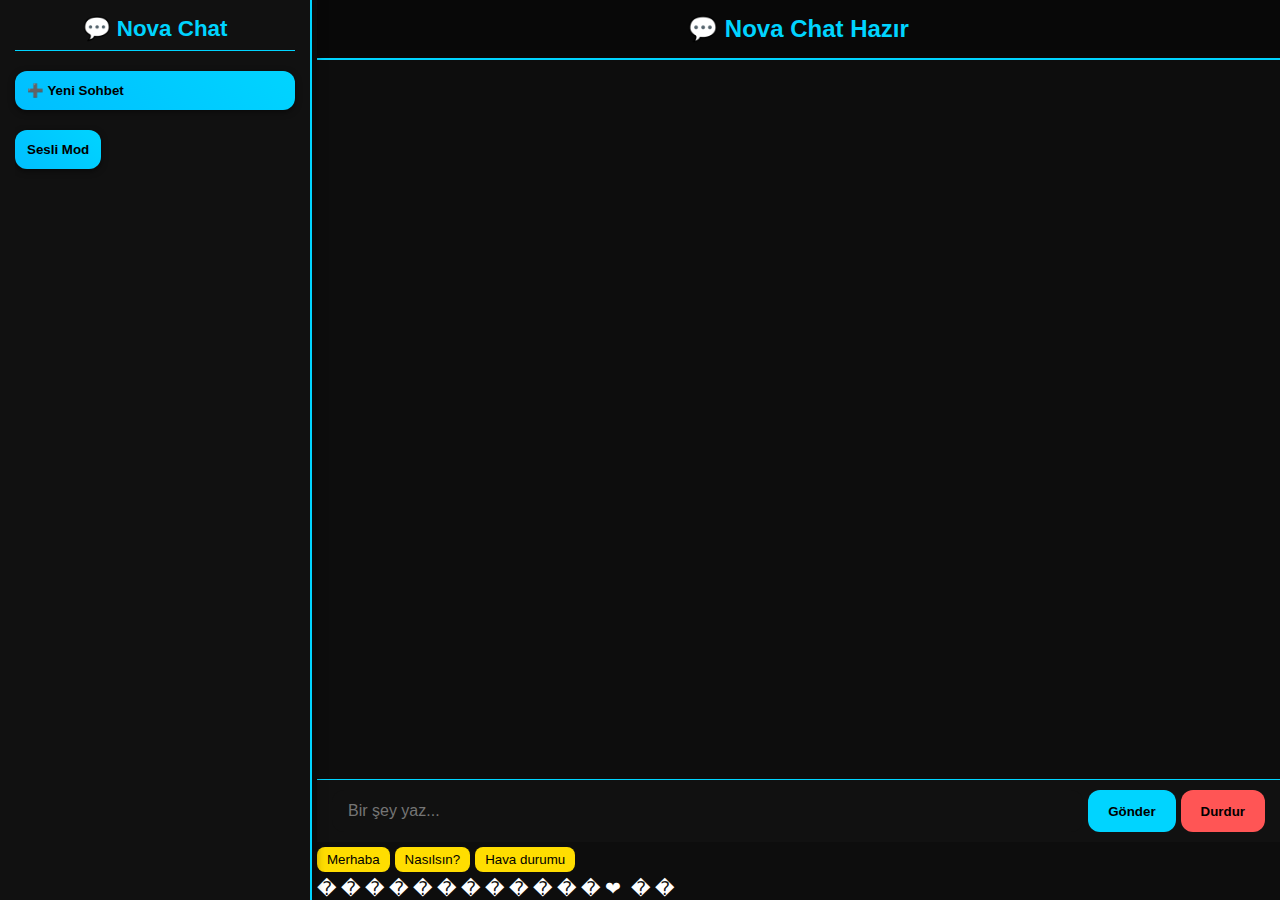
<file: index.html>
<!DOCTYPE html>
<html lang="tr">
<head>
<meta charset="utf-8">
<meta name="viewport" content="width=device-width, initial-scale=1.0">
<title>Nova Chat — Mobil Uyumlu</title>
<style>
body {
  margin:0;
  font-family:"Segoe UI",sans-serif;
  display:flex;
  height:100vh;
  background:#0d0d0d;
  color:white;
  overflow:hidden;
}

/* --- Sol Menü --- */
#sideMenu {
  width:280px;
  min-width:150px;
  max-width:500px;
  background:#111;
  border-right:2px solid #00d4ff;
  display:flex;
  flex-direction:column;
  padding:15px;
  overflow-y:auto;
  box-shadow:2px 0 10px rgba(0,0,0,0.5);
  transition: transform 0.3s ease;
  z-index:1000;
}
#sideMenu h3 {
  margin:0 0 15px 0;
  color:#00d4ff;
  font-size:1.4rem;
  text-align:center;
  border-bottom:1px solid #00d4ff;
  padding-bottom:8px;
}
#sideMenu button, #sideMenu .chatRow button.chatBtn {
  margin:5px 0;
  border:none;
  border-radius:12px;
  padding:12px;
  cursor:pointer;
  font-weight:bold;
  transition:0.3s;
  background:linear-gradient(45deg,#00bfff,#00d4ff);
  color:#000;
  text-align:left;
  display:flex;
  justify-content:space-between;
  align-items:center;
  box-shadow:0 2px 6px rgba(0,0,0,0.5);
}
#sideMenu button:hover, #sideMenu .chatRow button.chatBtn:hover {
  background:linear-gradient(45deg,#00d4ff,#0099cc);
  color:white;
}
#sideMenu .deleteBtn {
  background:#ff5555;
  flex:none;
  margin-left:5px;
  padding:8px 10px;
  border-radius:10px;
  box-shadow:0 2px 6px rgba(0,0,0,0.5);
  transition:0.2s;
}
#sideMenu .deleteBtn:hover { background:#ff2222; }
#menu { flex:1; margin-top:10px; overflow-y:auto; }

/* Drag handle */
#dragHandle {
  width:5px;
  cursor:col-resize;
  background:transparent;
}

/* --- Ana İçerik --- */
#mainContent {
  flex:1;
  display:flex;
  flex-direction:column;
}

header {
  text-align:center;
  padding:15px;
  font-size:1.5rem;
  font-weight:bold;
  color:#00d4ff;
  border-bottom:2px solid #00d4ff;
  background:#080808;
}

#chatsContainer {
  flex:1;
  display:flex;
  flex-direction:column;
  overflow-y:auto;
  position:relative;
  padding:10px;
}

.chatDiv {
  flex:1;
  display:flex;
  flex-direction:column;
  overflow-y:auto;
  padding:20px;
}

/* Mesajlar */
.msg {
  max-width:80%;
  margin:8px 0;
  padding:10px 16px;
  border-radius:16px;
  white-space:pre-wrap;
  word-wrap:break-word;
  font-size:1rem;
  line-height:1.4;
  position:relative;
}
.msg .timestamp {
  font-size:0.7rem;
  color:#999;
  position:absolute;
  bottom:-16px;
  right:10px;
}
.user { background:#b6f0ff; color:#000; align-self:flex-end; margin-left:auto; }
.nova { background:#111; border:1px solid #00d4ff; color:#00d4ff; align-self:flex-start; margin-right:auto; }

/* Input alanı */
#inputArea {
  display:flex;
  padding:10px 15px;
  background:#111;
  border-top:1px solid #00d4ff;
  gap:5px;
  flex-wrap:wrap;
}
#input {
  flex:1;
  padding:12px 16px;
  border-radius:12px;
  border:none;
  outline:none;
  font-size:1rem;
  background:#111;
  color:white;
}
button.sendBtn { padding:12px 20px; border-radius:12px; border:none; background:#00d4ff; font-weight:bold; cursor:pointer; }
button#stopBtn { background:#ff5555; }

/* Quick buttons ve emoji picker */
#quickBtns {
  display:flex;
  gap:5px;
  margin-top:5px;
  flex-wrap:wrap;
}
#quickBtns button {
  padding:5px 10px;
  border-radius:8px;
  border:none;
  background:#ffdd00;
  color:#000;
  cursor:pointer;
}
#emojiPicker {
  display:flex;
  gap:5px;
  flex-wrap:wrap;
  margin-top:5px;
}
#emojiPicker span {
  cursor:pointer;
  font-size:1.2rem;
}

/* Responsive */
@media(max-width:800px){
  body { flex-direction:column; }
  #sideMenu {
    position:fixed;
    height:100%;
    transform:translateX(-100%);
  }
  #sideMenu.active { transform:translateX(0); }
  #dragHandle { display:none; }
  #mainContent { flex:1; }
  #inputArea { flex-direction:column; }
  #input, button.sendBtn, #stopBtn { width:100%; }
  header { font-size:1.3rem; padding:10px; }
}

/* Menü aç/kapa butonu mobil */
#menuToggle {
  display:none;
  position:fixed;
  top:10px;
  left:10px;
  z-index:1100;
  background:#00d4ff;
  color:#000;
  border:none;
  border-radius:8px;
  padding:8px 12px;
  font-weight:bold;
  cursor:pointer;
}
@media(max-width:800px){ #menuToggle { display:block; } }


</style>
</head>
<body>

<button id="menuToggle">☰ Menü</button>

<div id="sideMenu">
  <h3>💬 Nova Chat</h3>
  <button id="newChatBtn">➕ Yeni Sohbet</button>
  <div id="menu"></div>
</div>
<div id="dragHandle"></div>
<div id="mainContent">
  <header>💬 Nova Chat <span id="novaStatus">Hazır</span></header>
  <div id="chatsContainer"></div>
  <div id="inputArea">
    <input id="input" type="text" placeholder="Bir şey yaz..." autocomplete="off">
    <button type="button" class="sendBtn" id="sendBtn">Gönder</button>
    <button type="button" class="sendBtn" id="stopBtn">Durdur</button>
  </div>
  <div id="quickBtns">
    <button>Merhaba</button>
    <button>Nasılsın?</button>
    <button>Hava durumu</button>
  </div>
  <div id="emojiPicker"></div>
</div>

<script>
const sideMenu = document.getElementById("sideMenu");
const menuToggle = document.getElementById("menuToggle");
menuToggle.onclick = ()=>{ sideMenu.classList.toggle("active"); };

const dragHandle = document.getElementById("dragHandle");
let isResizing = false;
dragHandle.addEventListener("mousedown", e=>{ isResizing = true; document.body.style.cursor="col-resize"; });
document.addEventListener("mousemove", e=>{
  if(!isResizing) return;
  let newWidth = e.clientX;
  if(newWidth < 150) newWidth = 150;
  if(newWidth > 500) newWidth = 500;
  sideMenu.style.width = newWidth + "px";
});
document.addEventListener("mouseup", e=>{ if(isResizing){ isResizing=false; document.body.style.cursor="default"; } });

const chatsContainer = document.getElementById("chatsContainer");
const input = document.getElementById("input");
const sendBtn = document.getElementById("sendBtn");
const stopBtn = document.getElementById("stopBtn");
const menu = document.getElementById("menu");
const novaStatus = document.getElementById("novaStatus");
const quickBtns = document.getElementById("quickBtns");
const emojiPicker = document.getElementById("emojiPicker");
const newChatBtn = document.getElementById("newChatBtn");
const BACKEND_URL = 'https://nova-chat-d50f.onrender.com/api';


let userId = localStorage.getItem("nova_user_id");
if(!userId){
  userId="user_"+Date.now()+"_"+Math.floor(Math.random()*10000);
  localStorage.setItem("nova_user_id",userId);
}

let currentChat = localStorage.getItem("nova_last_chat") || "default";
let sending = false;
let userInfo = JSON.parse(localStorage.getItem("nova_user_info_"+userId)||"{}");

function renderMenu(){
  menu.innerHTML="";
  const voiceBtn = document.createElement("button");
  voiceBtn.textContent = "Sesli Mod";
  voiceBtn.onclick = () => { window.location.href = "sesli.html"; };
  menu.appendChild(voiceBtn);

  fetch(`${BACKEND_URL}/history?userId=${userId}`)
    .then(r => r.json())
    .then(data => {
      Object.keys(data).forEach(cid => {
        const msgs = data[cid] || [];
        const lastMsg = msgs.length > 0 ? msgs[msgs.length-1].text : "Yeni Sohbet";
        addChatToMenu(cid, lastMsg, true);
      });
    });
}

function addChatToMenu(chatId, lastMessage="Yeni Sohbet", skipSave=false){
  if([...menu.querySelectorAll(".chatBtn")].some(b=>b.dataset.id===chatId)) return;
  const row = document.createElement("div");
  row.className="chatRow";
  const chatBtn = document.createElement("button");
  chatBtn.className="chatBtn";
  chatBtn.dataset.id = chatId;
  chatBtn.onclick = ()=>{ loadChat(chatId); };
  const deleteBtn = document.createElement("button");
  deleteBtn.className="deleteBtn";
  deleteBtn.textContent = "❌";
  deleteBtn.onclick = async ()=>{
    if(confirm("Bu sohbeti silmek istediğine emin misin?")){
      try{
        const res = await fetch(`${BACKEND_URL}/delete_chat`,{
          method:"POST",
          headers:{"Content-Type":"application/json"},
          body:JSON.stringify({userId, chatId})
        });
        const data = await res.json();
        if(data.success){
          row.remove();
          const div = document.getElementById(chatId);
          if(div) div.remove();
          if(currentChat===chatId) startNewChat();
        } else { alert("Silme başarısız: " + (data.error||"")); }
      }catch(err){ console.error(err); alert("Silme sırasında hata!"); }
    }
  };
  row.appendChild(chatBtn);
  row.appendChild(deleteBtn);
  menu.appendChild(row);
  updateChatBtnLabel(chatBtn, lastMessage);
}

function updateChatBtnLabel(button, lastMessage){
  if(lastMessage.length>20) lastMessage = lastMessage.slice(0,20) + "...";
  button.textContent = lastMessage;
}

function loadChat(cid){
  currentChat = cid;
  Array.from(chatsContainer.children).forEach(c=>c.style.display="none");
  let div = document.getElementById(cid);
  if(!div){
    div = document.createElement("div");
    div.className="chatDiv";
    div.id=cid;
    chatsContainer.appendChild(div);
  }
  div.style.display="flex";
  fetch(`${BACKEND_URL}/history?userId=${userId}`)
    .then(r=>r.json())
    .then(data=>{
      const msgs = data[cid]||[];
      div.innerHTML="";
      msgs.forEach(m=> addMessage(m.text,m.sender,div));
    });
  localStorage.setItem("nova_last_chat",cid);
}

function startNewChat(){
  const newId = "chat_"+Date.now()+"_"+Math.floor(Math.random()*10000);
  addChatToMenu(newId, "Yeni Sohbet");
  loadChat(newId);
}

newChatBtn.addEventListener("click", e=>{
  e.preventDefault();
  startNewChat();
});

function addMessage(text, sender, container=null){
  const parent = container || document.getElementById(currentChat);
  const div=document.createElement("div");
  div.className="msg "+sender;
  div.innerHTML = text;

  const timestamp=document.createElement("div");
  timestamp.className="timestamp";

  const now = new Date();
  // Türkiye saati (UTC+3)
  const trTime = new Date(now.getTime() + 3*60*60*1000); 
  timestamp.textContent = trTime.getFullYear() + "-" +
                           String(trTime.getMonth()+1).padStart(2,'0') + "-" +
                           String(trTime.getDate()).padStart(2,'0') + " " +
                           String(trTime.getHours()).padStart(2,'0') + ":" +
                           String(trTime.getMinutes()).padStart(2,'0');

  div.appendChild(timestamp);
  parent.appendChild(div);
  parent.scroll({top: parent.scrollHeight,behavior:"smooth"});
  return div;


  div.appendChild(timestamp);
  parent.appendChild(div);
  parent.scroll({top: parent.scrollHeight,behavior:"smooth"});
  return div;
}

async function sendMessage(msg=null){
  if(sending) return;
  sending=true;
  const text=msg||input.value.trim();
  if(!text){sending=false;return;}
  input.value="";
  const chatDiv = document.getElementById(currentChat);
  addMessage(text,"user",chatDiv);
  const typingDiv=addMessage("Nova yazıyor...","nova",chatDiv);
  novaStatus.textContent="Nova yazıyor...";

  try{
    const resHist = await fetch(`${BACKEND_URL}/history?userId=${userId}`);
    const historyData = await resHist.json();
    const chatHistory = historyData[currentChat] || [];
    const res=await fetch(BACKEND_URL+"/chat",{
      method:"POST",
      headers:{"Content-Type":"application/json"},
      body:JSON.stringify({userId,currentChat,message:text,userInfo,history:chatHistory})
    });
    const data=await res.json();
    typingDiv.textContent="";
    addMessage(data.response||"⚠️ Hata", "nova", chatDiv);
    if(data.updatedUserInfo){
      userInfo=data.updatedUserInfo;
      localStorage.setItem("nova_user_info_"+userId,JSON.stringify(userInfo));
    }
  }catch(err){
    typingDiv.textContent="Bağlantı hatası 🚫";
    console.error(err);
  }
  novaStatus.textContent="Hazır";
  sending=false;
}

input.addEventListener("keydown", e=>{
  if(e.key==="Enter" && !e.shiftKey){
    e.preventDefault();
    sendMessage();
  }
});

sendBtn.addEventListener("click", e=>{
  e.preventDefault();
  sendMessage();
});

stopBtn.addEventListener("click", e=>{
  e.preventDefault();
});

emojiPicker.innerHTML = "";
"😀😂😍😎🤔😢❤️🤖".split("").forEach(e=>{
  const span=document.createElement("span");
  span.textContent=e;
  span.onclick=()=>{ input.value+=e; input.focus(); };
  emojiPicker.appendChild(span);
});

quickBtns.querySelectorAll("button").forEach(b=>{
  b.addEventListener("click", e=>{
    e.preventDefault();
    sendMessage(b.textContent);
  });
});

window.addEventListener("DOMContentLoaded", ()=>{
  loadChat(currentChat);
  renderMenu();
});
</script>

</body>
</html>
</file>
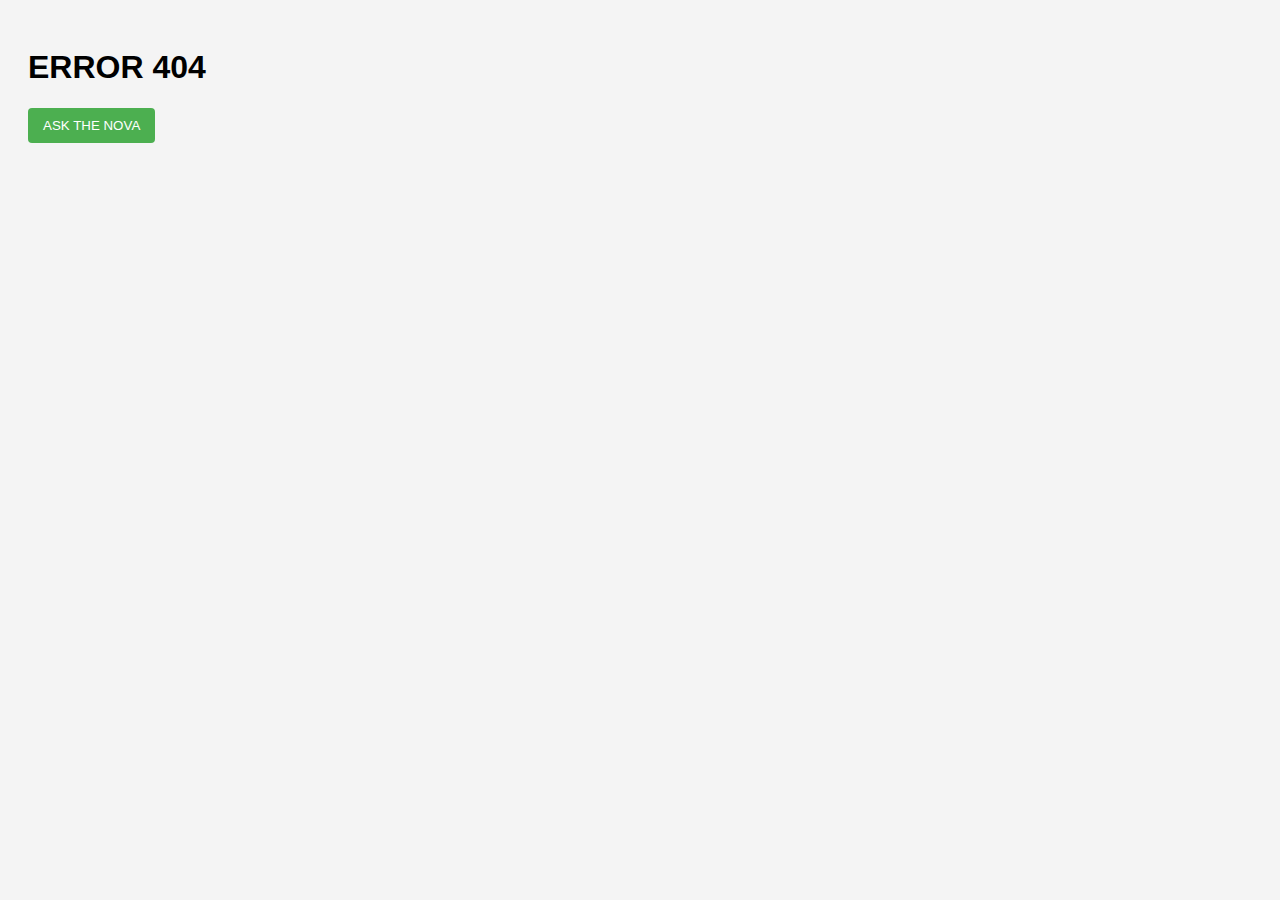
<file: admin.html>
<!DOCTYPE html>
<html lang="tr">
<head>
<meta charset="UTF-8">
<meta name="viewport" content="width=device-width, initial-scale=1.0">
<title>Nova Yönetici Yayın Paneli</title>
<style>
body { flex: auto; font-family: Arial, sans-serif; background-color: #f4f4f4; padding: 20px; }
.container { max-width: 600px; margin: 0 auto; background: white; padding: 20px; border-radius: 8px; box-shadow: 0 4px 6px rgba(0,0,0,0.1); }
input[type="password"], textarea { width: 100%; padding: 10px; margin-bottom: 10px; border: 1px solid #ccc; border-radius: 4px; box-sizing: border-box; }
textarea { resize: vertical; min-height: 100px; }
button { background-color: #4CAF50; color: white; padding: 10px 15px; border: none; border-radius: 4px; cursor: pointer; }
button:disabled { background-color: #aaa; }
#status { margin-top: 15px; font-weight: bold; }
</style>
</head>
<body>
    <h1>
        ERROR 404
    </h1>

    <button onclick="window.location.href=('index.html')">
        ASK THE NOVA
    </button>

</body>
</html>
</file>
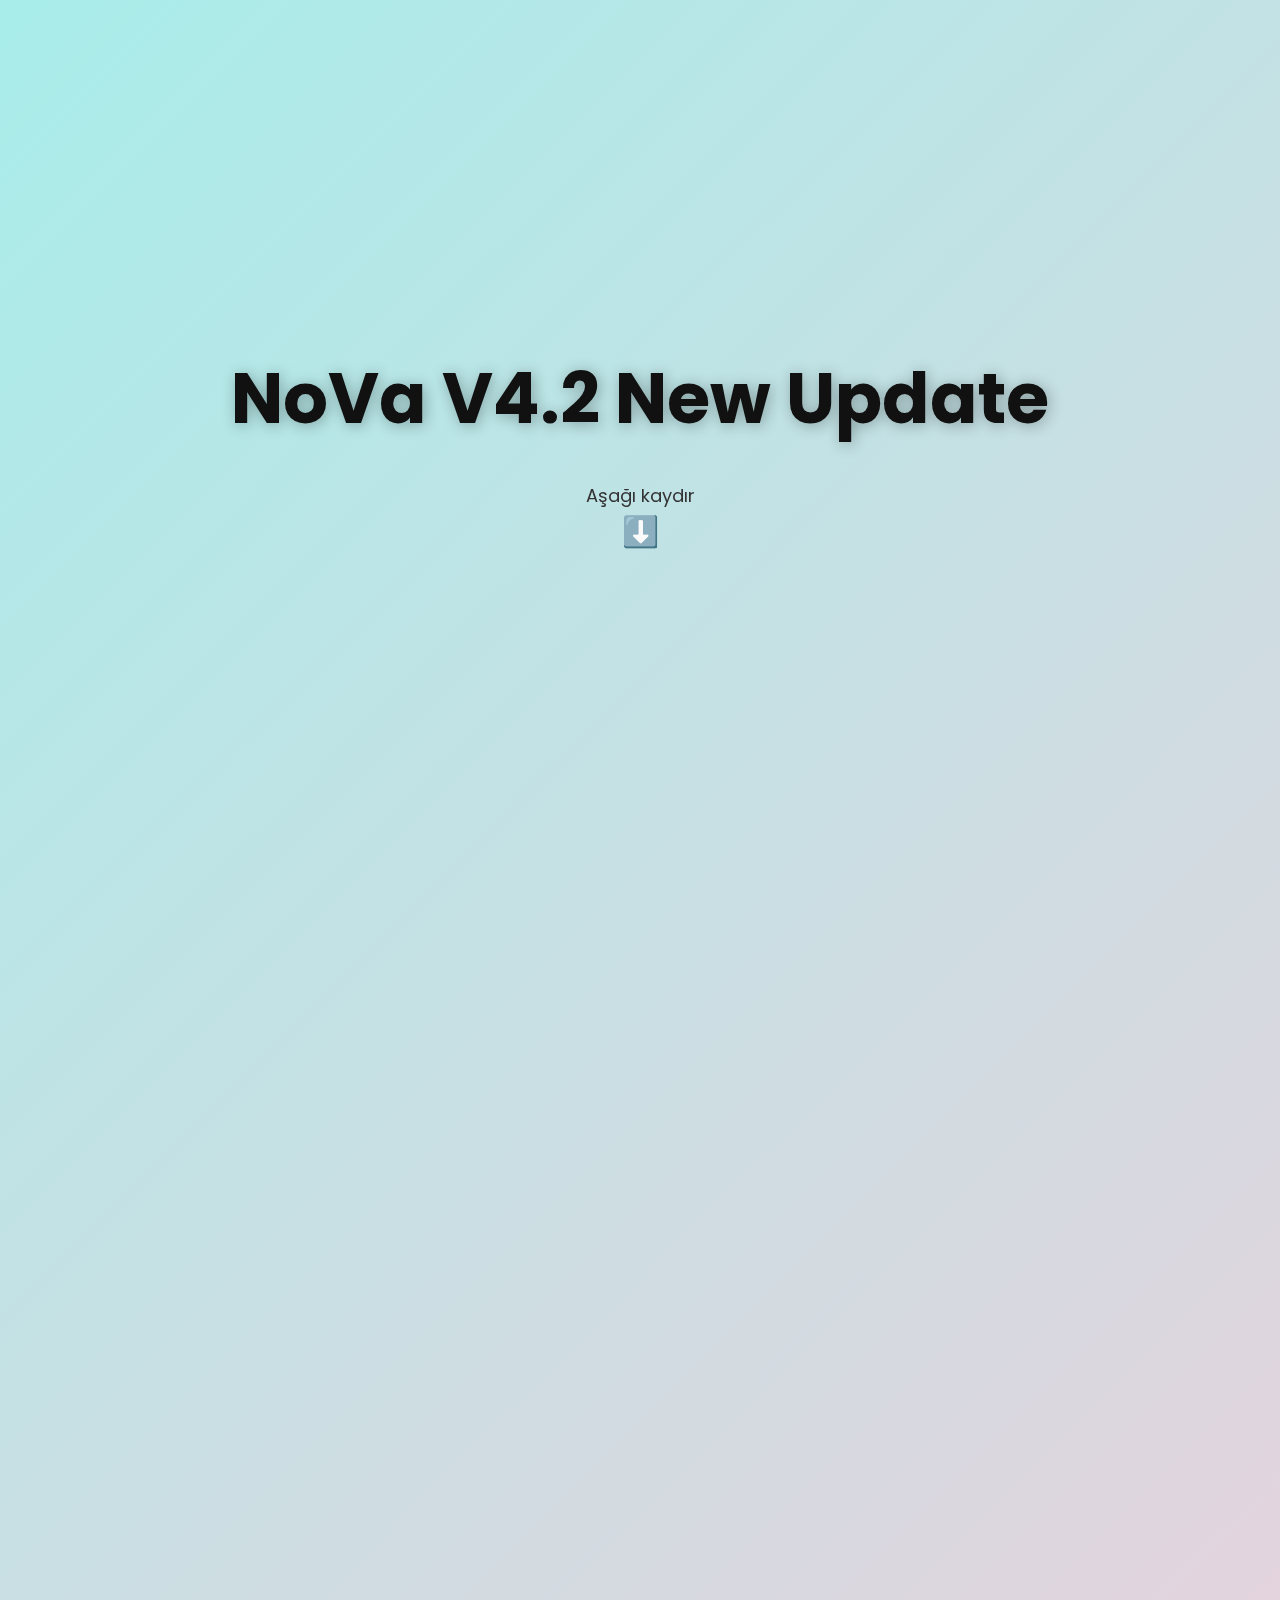
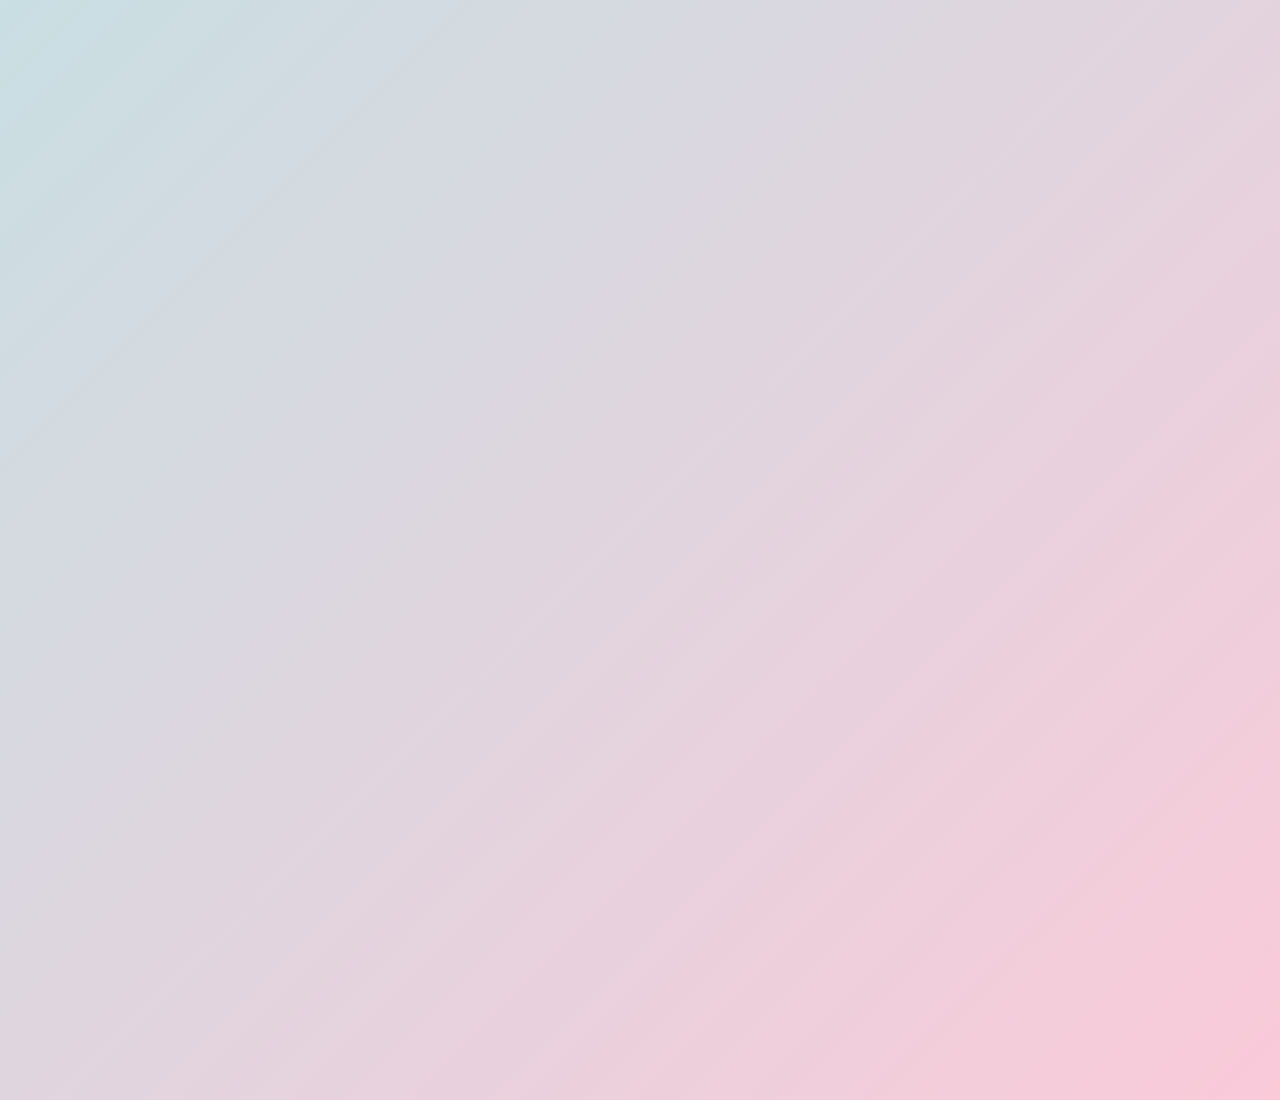
<file: güncelleme.html>
<!DOCTYPE html>
<html lang="tr">
<head>
<meta charset="UTF-8">
<meta name="viewport" content="width=device-width, initial-scale=1.0">
<title>NoVa V4 Yeni Güncelleme</title>

<style>
@import url('https://fonts.googleapis.com/css2?family=Poppins:wght@600&display=swap');

body {
  margin: 0;
  height: 300vh; /* 3 sahne için yeterli */
  background: linear-gradient(135deg, #a8edea, #facad9);
  font-family: 'Poppins', sans-serif;
  overflow-x: hidden;
}

/* === 1. SAHNE === */
.hero {
  position: fixed;
  width: 100%;
  height: 100vh;
  top: 0;
  left: 0;
  display: flex;
  justify-content: center;
  align-items: center;
  flex-direction: column;
  transition: transform 1.2s ease, opacity 1s ease, filter 1s ease;
  z-index: 3;
}

.hero h1 {
  font-size: 70px;
  color: #111;
  text-shadow: 2px 2px 15px rgba(0,0,0,0.3);
  margin: 0;
}

.scroll-down {
  margin-top: 30px;
  font-size: 18px;
  color: #333;
  animation: bounce 1.5s infinite;
  display: flex;
  flex-direction: column;
  align-items: center;
}

.scroll-down span {
  font-size: 30px;
  color: #333;
}

@keyframes bounce {
  0%, 100% { transform: translateY(0); }
  50% { transform: translateY(10px); }
}

/* === 2. SAHNE === */
.update-info {
  position: relative;
  top: 100vh;
  width: 100%;
  height: 100vh;
  background: linear-gradient(135deg, #facad9, #a8edea);
  display: flex;
  flex-direction: column;
  justify-content: center;
  align-items: center;
  opacity: 0;
  transform: translateY(-50px);
  transition: opacity 1s ease, transform 1s ease;
}

.update-info h2 {
  font-size: 45px;
  color: #ff0044;
  text-shadow: 0 0 15px rgba(255,0,68,0.4);
}

.update-info ul {
  list-style: none;
  font-size: 22px;
  color: #222;
  padding: 0;
  margin-top: 20px;
}

.update-info li {
  margin: 10px 0;
}

/* Metehan Akkaya yazısı */
.update-info .author {
  margin-top: 20px;       /* biraz boşluk bırak */
  text-align: right;       /* sağa yasla */
  font-weight: 600;
  font-size: 18px;
  color: #222;
  width: 90%;              /* sağ kenara yaslanması için */
}

/* Scroll efektleri */
body.stage1 .hero {
  transform: scale(0.8) translateY(150px); /* geri gitme hissi */
  opacity: 0;
  filter: blur(5px);
}

body.stage1 .update-info {
  opacity: 1;
  transform: translateY(0);
}

/* === 3. SAHNE GEÇİŞİ === */
body.end .update-info {
  opacity: 0;
  transform: translateY(-100px);
  transition: all 0.3s ease;
}
</style>
</head>

<body>
  <!-- 1. SAHNE -->
  <div class="hero">
    <h1>NoVa V4.2 New Update</h1>
    <div class="scroll-down">
      <div>Aşağı kaydır</div>
      <span>⬇️</span>
    </div>
  </div>

  <!-- 2. SAHNE -->
  <div class="update-info">
    <h2>🚀 NoVa V4.2 Güncelleme Notları</h2>
    <ul>
      <li>✨ Nova Çökme Hatası Düzeltildi.</li>
      <li>⛔ Hatalar Çözüldü. <br></li>
      <li>🧑‍🏫Nova Daha Çok eğitildi.</li>
      <li>🧑‍💻Kod ekranı geldi.</li>
      <li>🎙️Sesli mod geldi.</li>
      <li>🚩 Hata bildir Sayfası düzeltildi.</li>
      <p>
      lütfen hata görürseniz: <a href="nova.ai.v4.2@gmail.com"> nova.ai.v4.2@gmail.com</a> adresine yazın
      </p>
      
    </ul>
    <div class="author"> BY: <br> Metehan Akkaya</div>
  </div>

<script>
window.addEventListener('scroll', () => {
  const y = window.scrollY;
  const height = window.innerHeight;

  // 1 → 2 geçiş
  if (y > 100 && y < height * 1.5) {
    document.body.classList.add('stage1');
  } else {
    document.body.classList.remove('stage1');
  }

  // 2 → 3 geçiş ve otomatik yönlendirme
  if (y > height * 2 - 50) {
    document.body.classList.add('end');
    setTimeout(() => {
      window.location.href = "index.html"; 
    }, 400);
  } else {
    document.body.classList.remove('end');
  }
});
</script>
</body>
</html>
</file>
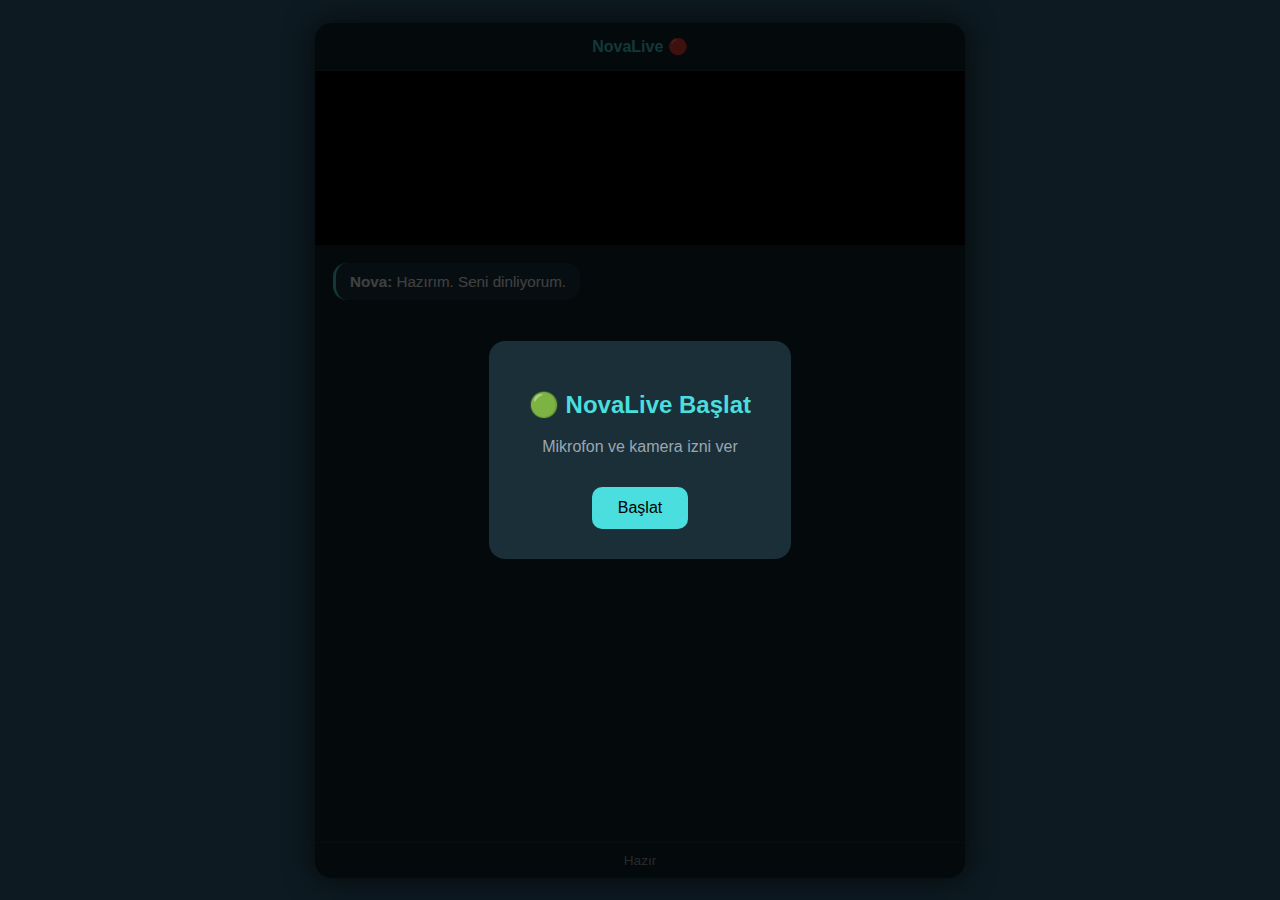
<file: live.html>
<!DOCTYPE html>
<html lang="tr">
<head>
<meta charset="UTF-8">
<meta name="viewport" content="width=device-width, initial-scale=1.0">
<title>NovaLive FULL FIX</title>

<style>
:root{
 --bg:#0d1a21;
 --panel:#13242d;
 --cyan:#4adede;
 --gray:#9aa7b1;
 --red:#ff5c5c;
}
body{
 margin:0;
 background:var(--bg);
 font-family:Segoe UI,sans-serif;
 display:flex;
 justify-content:center;
 align-items:center;
 height:100vh;
 color:white;
}
.chat{
 width:100%;
 max-width:650px;
 height:95vh;
 background:var(--panel);
 border-radius:16px;
 display:flex;
 flex-direction:column;
 box-shadow:0 0 30px rgba(0,0,0,.7);
 overflow:hidden;
 position:relative;
}
.header{
 padding:14px;
 text-align:center;
 font-weight:bold;
 color:var(--cyan);
 border-bottom:1px solid #1e3a44;
}
.camera{background:black;padding:10px}
video{
 width:100%;
 max-height:240px;
 object-fit:cover;
 border-radius:10px;
}
.messages{
 flex:1;
 padding:18px;
 overflow-y:auto;
 display:flex;
 flex-direction:column;
 gap:12px;
}
.msg{
 max-width:80%;
 padding:10px 14px;
 border-radius:14px;
 font-size:.95em;
}
.user{align-self:flex-end;background:#284451}
.nova{align-self:flex-start;background:#1f3944;border-left:3px solid var(--cyan)}
.status{
 padding:10px;
 text-align:center;
 font-size:.85em;
 color:var(--gray);
 border-top:1px solid #1e3a44;
}
.overlay{
 position:absolute;
 inset:0;
 background:rgba(0,0,0,.75);
 display:flex;
 justify-content:center;
 align-items:center;
 z-index:20;
}
.box{
 background:#1b2f38;
 padding:30px 40px;
 border-radius:16px;
 text-align:center;
}
.box h2{color:var(--cyan)}
.box p{color:var(--gray)}
button{
 margin-top:15px;
 padding:12px 26px;
 font-size:16px;
 border:none;
 border-radius:10px;
 background:var(--cyan);
 cursor:pointer;
}
.block{border:2px solid var(--red)}
</style>
</head>

<body>

<div class="chat">

<div id="startOverlay" class="overlay">
 <div class="box">
  <h2>🟢 NovaLive Başlat</h2>
  <p>Mikrofon ve kamera izni ver</p>
  <button onclick="startNova()">Başlat</button>
 </div>
</div>

<div id="blockOverlay" class="overlay" style="display:none">
 <div class="box block">
  <h2>🔴 Nova konuşuyor</h2>
  <p>Nova konuşurken konuşamazsın</p>
 </div>
</div>

<div class="header">NovaLive 🔴</div>

<div class="camera">
 <video id="video" autoplay playsinline></video>
 <canvas id="canvas" style="display:none"></canvas>
</div>

<div id="messages" class="messages">
 <div class="msg nova"><b>Nova:</b> Hazırım. Seni dinliyorum.</div>
</div>

<div id="status" class="status">Hazır</div>
</div>

<script>
/* ========= DOM ========= */
const video = document.getElementById("video");
const canvas = document.getElementById("canvas");
const messages = document.getElementById("messages");
const statusText = document.getElementById("status");
const startOverlay = document.getElementById("startOverlay");
const blockOverlay = document.getElementById("blockOverlay");

/* ========= STATE ========= */
let imgBase64 = null;
let isNovaSpeaking = false;
let ws = null;

/* ========= WS ========= */
const WS_URL = "wss://nova-chat-d50f.onrender.com/ws/chat";

function connectWS(){
 ws = new WebSocket(WS_URL);
 ws.onopen = () => statusText.innerText = "🟢 Bağlandı";
 ws.onmessage = e => {
  addMsg("nova","<b>Nova:</b> "+e.data);
  speak(e.data);
 };
}

/* ========= CAMERA ========= */
async function startCamera(){
 const stream = await navigator.mediaDevices.getUserMedia({video:true});
 video.srcObject = stream;

 const ctx = canvas.getContext("2d");
 setInterval(()=>{
  if(video.videoWidth===0) return;
  canvas.width = video.videoWidth;
  canvas.height = video.videoHeight;
  ctx.drawImage(video,0,0);
  imgBase64 = canvas.toDataURL("image/jpeg",0.5).split(",")[1];
 },800);
}

/* ========= SPEECH INPUT ========= */
const SR = window.SpeechRecognition || window.webkitSpeechRecognition;
const recog = new SR();
recog.lang = "tr-TR";
recog.continuous = true;

recog.onresult = e => {
 if(isNovaSpeaking || ws?.readyState !== 1) return;
 const text = e.results[e.results.length-1][0].transcript.trim();
 if(!text) return;

 addMsg("user","<b>Sen:</b> "+text);
 statusText.innerText = "🧠 Nova düşünüyor...";
 blockOverlay.style.display = "flex";

 ws.send(JSON.stringify({message:text,image_data:imgBase64}));
};

recog.onend = ()=>{ if(!isNovaSpeaking) recog.start(); };

/* ========= TTS (FIXED) ========= */
function speak(text){
 isNovaSpeaking = true;
 recog.stop();
 blockOverlay.style.display = "flex";
 statusText.innerText = "🔊 Nova konuşuyor";

 speechSynthesis.cancel(); // 🔴 SADECE BURADA

 const voices = speechSynthesis.getVoices();
 const tr = voices.find(v=>v.lang==="tr-TR") || voices[0];

 const u = new SpeechSynthesisUtterance(text);
 u.voice = tr;
 u.lang = "tr-TR";
 u.rate = 1.05;

 u.onend = ()=>{
  isNovaSpeaking = false;
  blockOverlay.style.display = "none";
  statusText.innerText = "🎧 Dinleniyor...";
  recog.start();
 };

 speechSynthesis.speak(u);
}

/* ========= UI ========= */
function addMsg(type,html){
 const d = document.createElement("div");
 d.className = "msg "+type;
 d.innerHTML = html;
 messages.appendChild(d);
 messages.scrollTop = messages.scrollHeight;
}

/* ========= START ========= */
async function startNova(){
 await navigator.mediaDevices.getUserMedia({audio:true});
 await startCamera();
 connectWS();
 startOverlay.style.display = "none";
 statusText.innerText = "🎧 Dinleniyor...";
 recog.start();
}
</script>

</body>
</html>
</file>
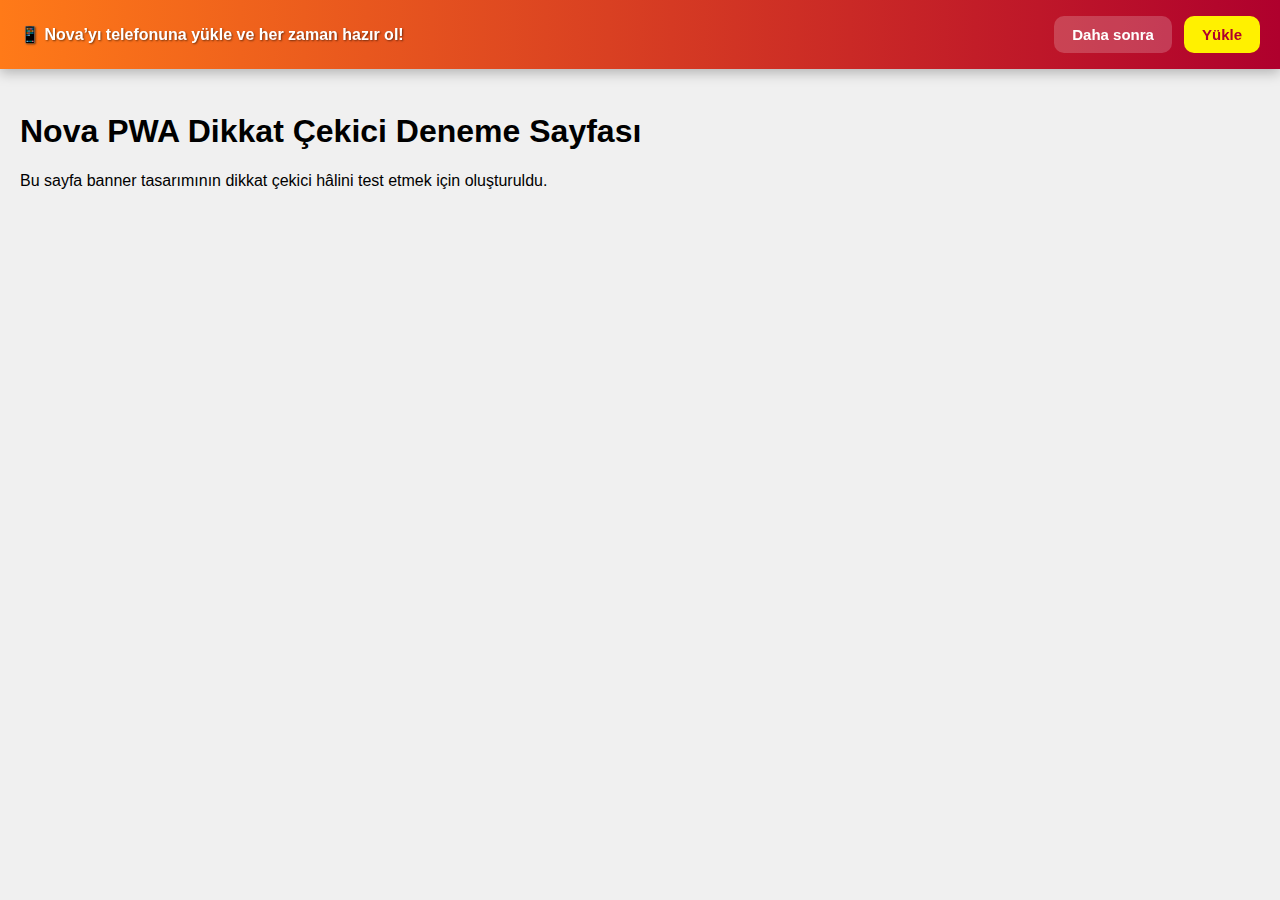
<file: novatest.html>
<!DOCTYPE html>
<html lang="tr">
<head>
<meta charset="UTF-8">
<meta name="viewport" content="width=device-width, initial-scale=1.0">
<title>Nova PWA Dikkat Çekici Deneme</title>
<style>
  /* Banner stili */
  #nova-pwa-banner {
    position: fixed;
    top: 0;
    left: 0;
    right: 0;
    z-index: 99999;
    display: flex;
    align-items: center;
    justify-content: space-between;
    padding: 16px 20px;
    box-shadow: 0 4px 12px rgba(0,0,0,0.25);
    background: linear-gradient(90deg, #ff7a18, #af002d);
    color: white;
    font-family: -apple-system,BlinkMacSystemFont,"Segoe UI",Roboto,"Helvetica Neue",Arial;
    animation: slideDown 0.6s ease-out;
  }

  /* Slide in animasyonu */
  @keyframes slideDown {
    0% { transform: translateY(-100%); }
    100% { transform: translateY(0); }
  }

  #nova-pwa-banner .message {
    font-weight: 700;
    font-size: 16px;
    text-shadow: 1px 1px 2px rgba(0,0,0,0.5);
  }

  #nova-pwa-banner .actions {
    display: flex;
    gap: 12px;
    align-items: center;
  }

  button.nova-pwa-btn {
    border: none;
    padding: 10px 18px;
    border-radius: 10px;
    font-weight: 700;
    cursor: pointer;
    font-size: 15px;
    transition: transform 0.2s, box-shadow 0.2s;
  }

  button#nova-defer {
    background: rgba(255,255,255,0.2);
    color: white;
  }
  button#nova-defer:hover {
    transform: scale(1.05);
    box-shadow: 0 4px 8px rgba(255,255,255,0.4);
  }

  button#nova-install {
    background: #fff100;
    color: #af002d;
    font-weight: 800;
  }
  button#nova-install:hover {
    transform: scale(1.1);
    box-shadow: 0 6px 12px rgba(255,241,0,0.6);
  }

  body {
    margin: 0;
    padding-top: 72px; /* banner yüksekliği + boşluk */
    background: #f0f0f0;
    font-family: Arial, sans-serif;
  }

  /* Mobil uyum */
  @media (max-width: 520px) {
    #nova-pwa-banner { padding: 12px 16px; flex-direction: column; gap: 10px; text-align: center; }
    .message { font-size: 15px; }
    .actions { justify-content: center; gap: 8px; }
    button.nova-pwa-btn { padding: 8px 14px; font-size: 14px; }
    body { padding-top: 88px; }
  }
</style>
</head>
<body>

<div id="nova-pwa-banner" role="dialog" aria-live="polite">
  <div class="message">📱 Nova’yı telefonuna yükle ve her zaman hazır ol!</div>
  <div class="actions">
    <button id="nova-defer" class="nova-pwa-btn">Daha sonra</button>
    <button id="nova-install" class="nova-pwa-btn">Yükle</button>
  </div>
</div>

<div style="padding:20px;">
  <h1>Nova PWA Dikkat Çekici Deneme Sayfası</h1>
  <p>Bu sayfa banner tasarımının dikkat çekici hâlini test etmek için oluşturuldu.</p>
</div>

</body>
</html>
</file>
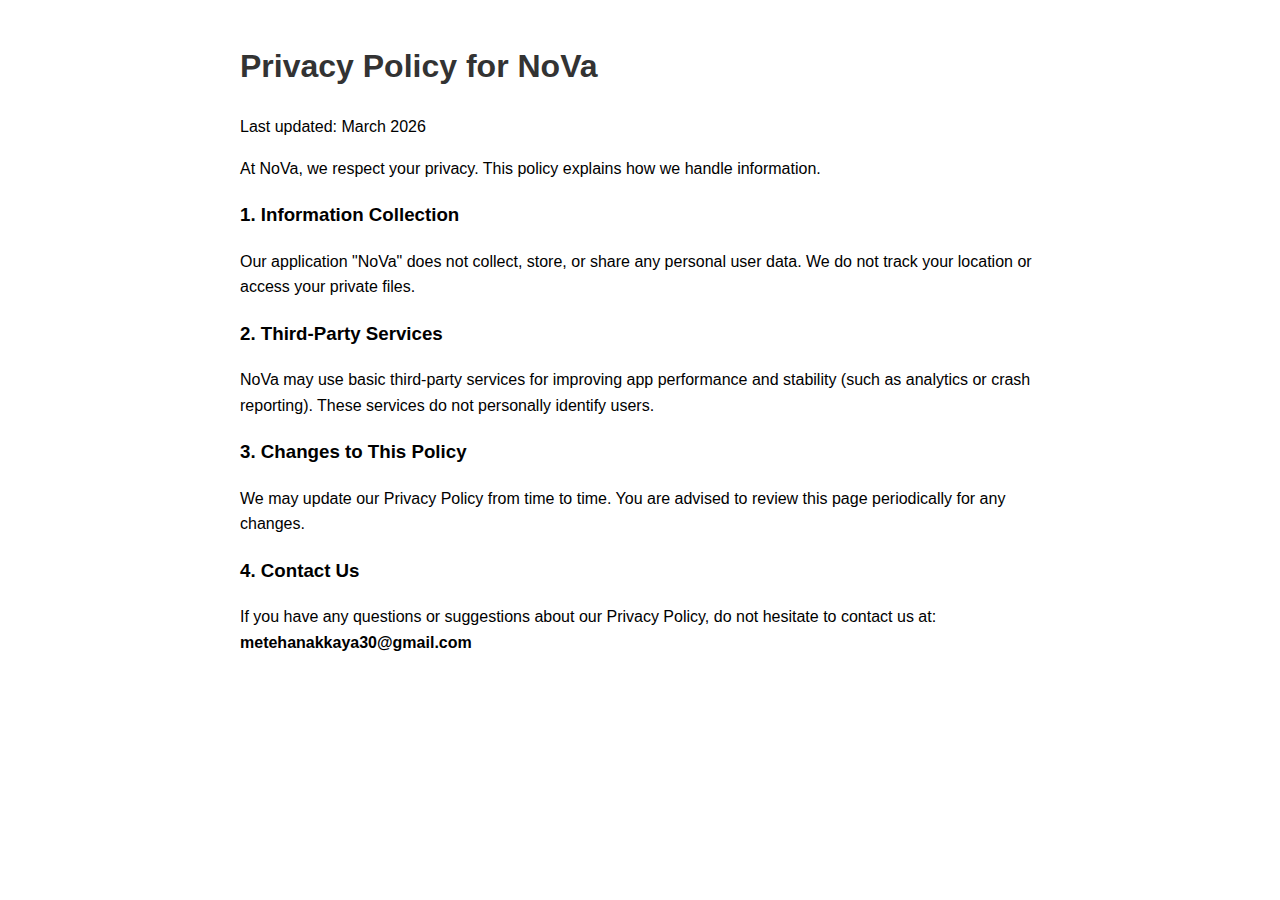
<file: privacy.html>
<!DOCTYPE html>
<html lang="en">
<head>
    <meta charset="UTF-8">
    <meta name="viewport" content="width=device-width, initial-scale=1.0">
    <title>Privacy Policy - NoVa</title>
    <style>
        body { font-family: sans-serif; line-height: 1.6; padding: 20px; max-width: 800px; margin: auto; }
        h1 { color: #333; }
    </style>
</head>
<body>
    <h1>Privacy Policy for NoVa</h1>
    <p>Last updated: March 2026</p>
    
    <p>At NoVa, we respect your privacy. This policy explains how we handle information.</p>
    
    <h3>1. Information Collection</h3>
    <p>Our application "NoVa" does not collect, store, or share any personal user data. We do not track your location or access your private files.</p>
    
    <h3>2. Third-Party Services</h3>
    <p>NoVa may use basic third-party services for improving app performance and stability (such as analytics or crash reporting). These services do not personally identify users.</p>
    
    <h3>3. Changes to This Policy</h3>
    <p>We may update our Privacy Policy from time to time. You are advised to review this page periodically for any changes.</p>
    
    <h3>4. Contact Us</h3>
    <p>If you have any questions or suggestions about our Privacy Policy, do not hesitate to contact us at: <strong>metehanakkaya30@gmail.com</strong></p>
</body>
</html>
</file>
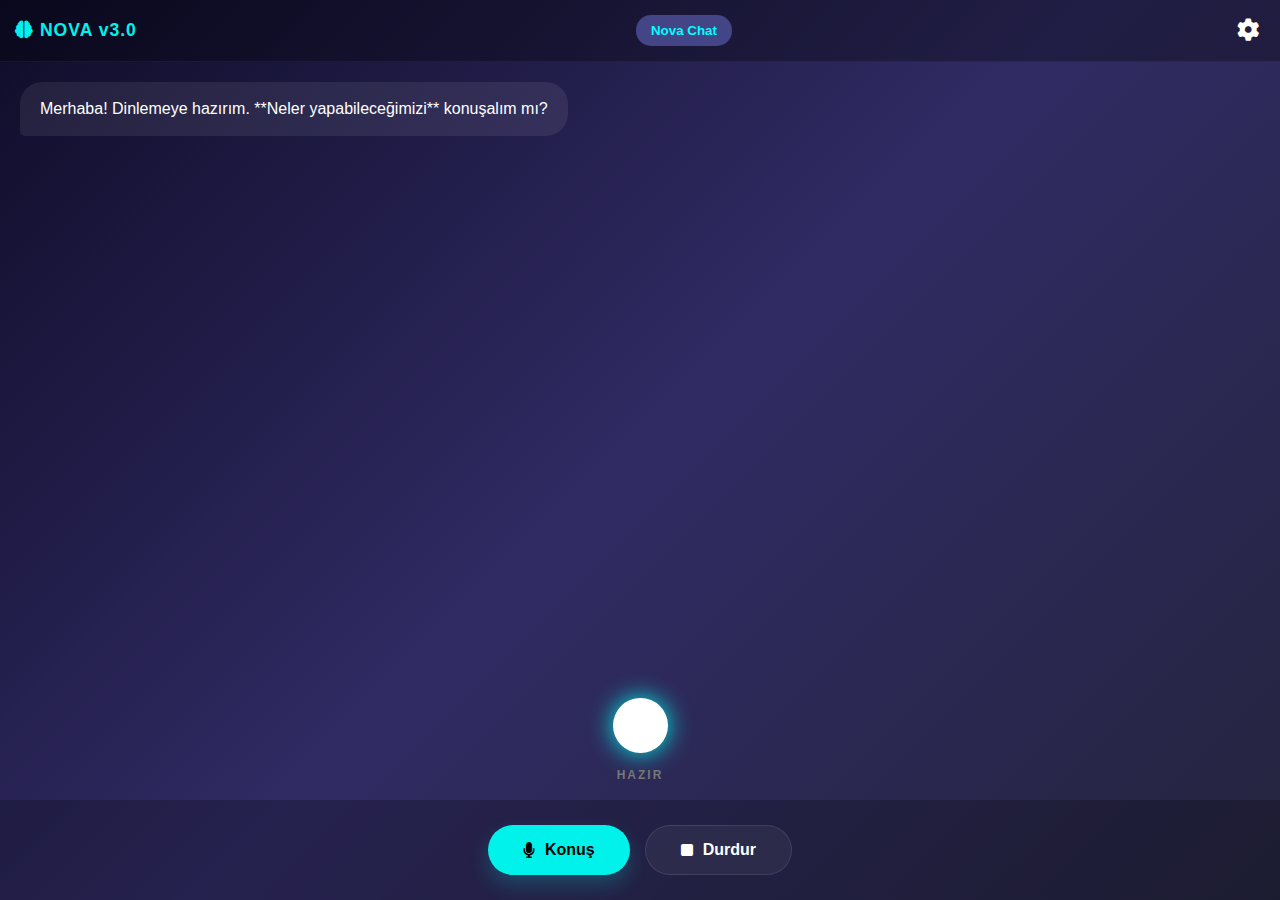
<file: sesli.html>
<!DOCTYPE html>
<html lang="tr">
<head>
    <meta charset="UTF-8">
    <meta name="viewport" content="width=device-width, initial-scale=1.0">
    <title>Nova AI v3.0 Pro 🧠</title>

    <link rel="stylesheet" href="https://cdnjs.cloudflare.com/ajax/libs/font-awesome/6.4.0/css/all.min.css">
    <link rel="stylesheet" href="sesli.css">
</head>
<body>

<header>
    <div class="brand"><i class="fas fa-brain"></i> NOVA v3.0</div>
    <button onclick="window.location.href='chat.html'" style="background-color: #444586; border-radius: 15px; padding: 8px 15px; color: aqua; border: none; cursor: pointer; font-weight: bold;"> 
        Nova Chat
    </button>
    <button id="settingsBtn"><i class="fas fa-cog"></i></button>
</header>

<div id="settingsPanel">
    <h3><i class="fas fa-sliders-h"></i> Ses Ayarları</h3>

    <div class="setting-group">
        <label>Ses Seçimi</label>
        <select id="voiceSelect"></select>
    </div>

    <div class="setting-group">
        <label>Konuşma Hızı: <span id="rateVal">1.0</span></label>
        <input type="range" id="rateRange" min="0.5" max="1.5" step="0.1" value="1.0">
    </div>

    <div class="setting-group">
        <label>Ses Tonu: <span id="pitchVal">1.0</span></label>
        <input type="range" id="pitchRange" min="0.5" max="2" step="0.1" value="1.0">
    </div>
</div>

<div id="chatContainer">
    <div class="message nova">
        Merhaba! Dinlemeye hazırım. **Neler yapabileceğimizi** konuşalım mı?
    </div>
</div>

<div id="visContainer">
    <div class="ai-core"></div>
    <div id="statusText">HAZIR</div>
</div>

<div id="controls">
    <button id="talkBtn" class="btn"><i class="fas fa-microphone"></i> Konuş</button>
    <button id="stopBtn" class="btn"><i class="fas fa-stop"></i> Durdur</button>
</div>

<script src="sesli.js"></script>
</body>
</html>
</file>
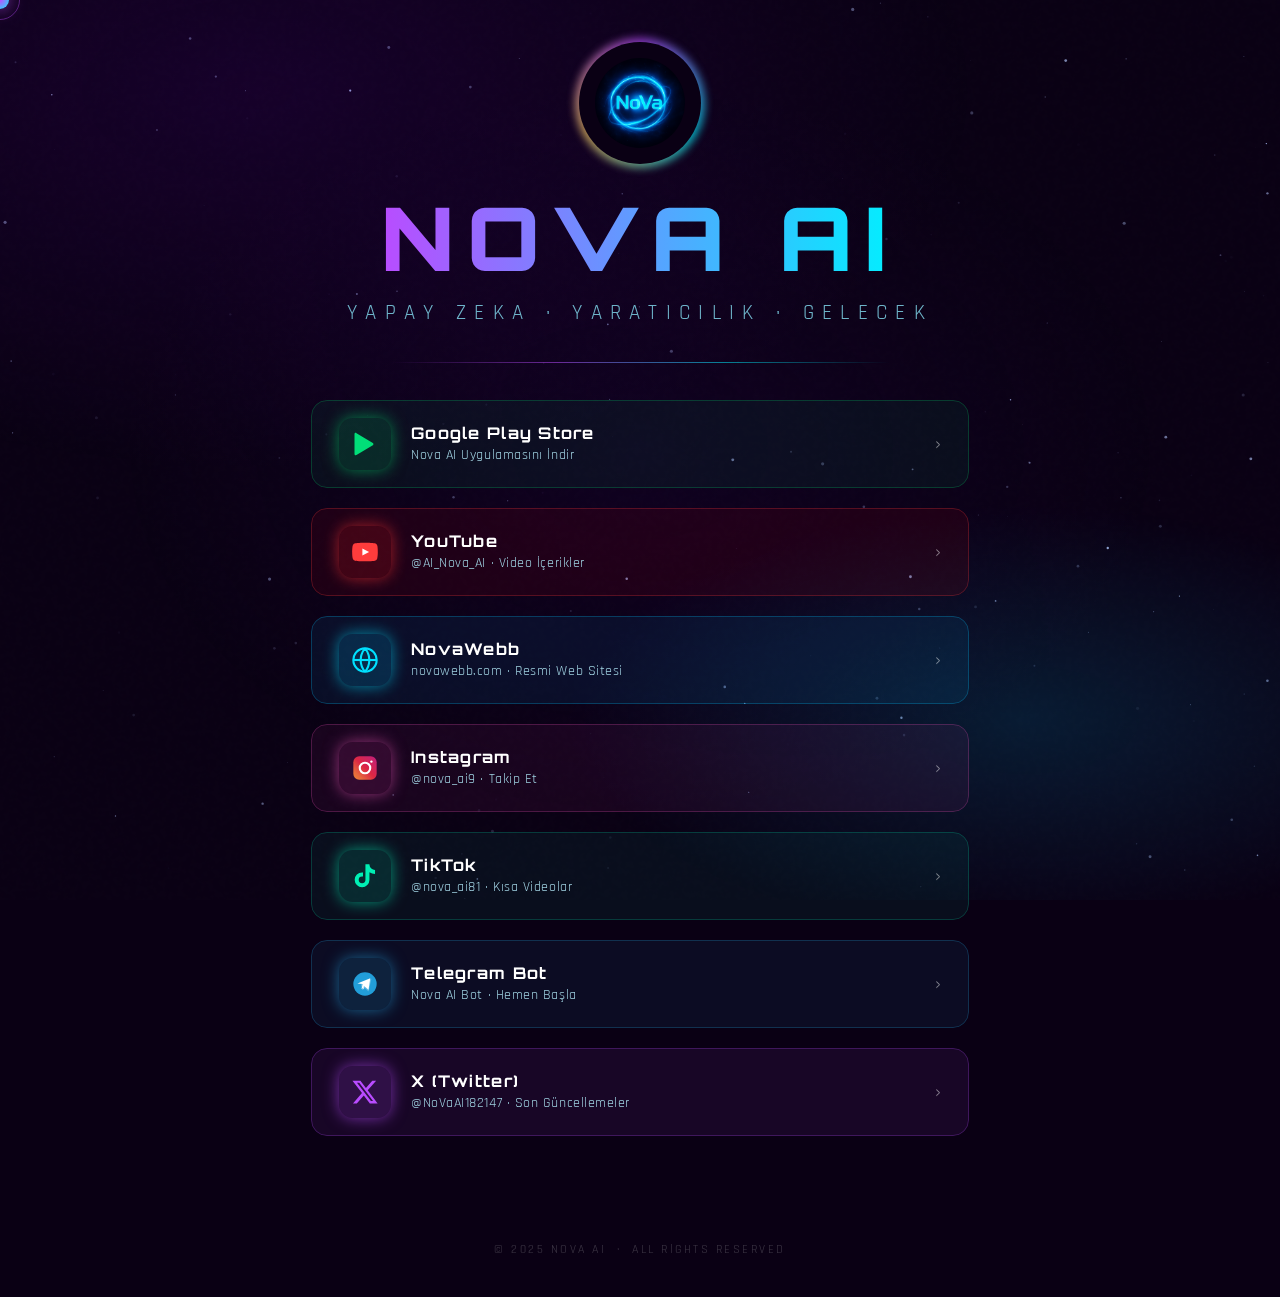
<file: yonlendirme.html>
<!DOCTYPE html>
<html lang="tr">
<head>
<meta charset="UTF-8">
<meta name="viewport" content="width=device-width, initial-scale=1.0">
<title>Nova AI</title>
<link href="https://fonts.googleapis.com/css2?family=Orbitron:wght@400;700;900&family=Rajdhani:wght@300;400;600&display=swap" rel="stylesheet">
<style>
  *, *::before, *::after { box-sizing: border-box; margin: 0; padding: 0; }

  :root {
    --c1: #0a0014;
    --c2: #0d001f;
    --neon: #b94cff;
    --cyan: #00f0ff;
    --gold: #ffd166;
    --glow: 0 0 20px #b94cff88, 0 0 60px #b94cff33;
  }

  html { scroll-behavior: smooth; }

  body {
    font-family: 'Rajdhani', sans-serif;
    background: var(--c1);
    color: #fff;
    min-height: 100vh;
    overflow-x: hidden;
    cursor: none;
  }

  /* CUSTOM CURSOR */
  .cursor {
    position: fixed; top: 0; left: 0; z-index: 9999;
    width: 18px; height: 18px;
    border-radius: 50%;
    background: radial-gradient(circle, #b94cff, #00f0ff);
    pointer-events: none;
    transform: translate(-50%, -50%);
    transition: transform .1s;
    box-shadow: 0 0 16px #b94cffaa;
    mix-blend-mode: screen;
  }
  .cursor-ring {
    position: fixed; top: 0; left: 0; z-index: 9998;
    width: 40px; height: 40px;
    border-radius: 50%;
    border: 1.5px solid #b94cff66;
    pointer-events: none;
    transform: translate(-50%, -50%);
    transition: transform .18s ease, width .2s, height .2s;
  }

  /* CANVAS STARS */
  #stars { position: fixed; inset: 0; z-index: 0; }

  /* NOISE OVERLAY */
  body::before {
    content: '';
    position: fixed; inset: 0; z-index: 1;
    background-image: url("data:image/svg+xml,%3Csvg viewBox='0 0 200 200' xmlns='http://www.w3.org/2000/svg'%3E%3Cfilter id='n'%3E%3CfeTurbulence type='fractalNoise' baseFrequency='0.75' numOctaves='4' stitchTiles='stitch'/%3E%3C/filter%3E%3Crect width='100%25' height='100%25' filter='url(%23n)' opacity='0.04'/%3E%3C/svg%3E");
    pointer-events: none; opacity: .35;
  }

  /* GRADIENT MESH BG */
  .mesh {
    position: fixed; inset: 0; z-index: 0;
    background:
      radial-gradient(ellipse 80% 60% at 20% 10%, #3b006944 0%, transparent 70%),
      radial-gradient(ellipse 60% 40% at 80% 80%, #00ccff22 0%, transparent 60%),
      radial-gradient(ellipse 50% 50% at 50% 50%, #1a003366 0%, transparent 80%);
    animation: meshPulse 8s ease-in-out infinite alternate;
  }
  @keyframes meshPulse {
    from { opacity: 1; }
    to { opacity: .7; }
  }

  /* HEADER */
  header {
    position: relative; z-index: 10;
    display: flex; align-items: center; justify-content: center;
    padding: 48px 20px 0;
    flex-direction: column;
    animation: fadeDown .9s cubic-bezier(.22,1,.36,1) both;
  }
  @keyframes fadeDown {
    from { opacity: 0; transform: translateY(-40px); }
    to   { opacity: 1; transform: translateY(0); }
  }

  .logo-wrap {
    position: relative;
    width: 110px; height: 110px;
    display: flex; align-items: center; justify-content: center;
  }
  .logo-wrap::before {
    content: '';
    position: absolute; inset: -10px;
    border-radius: 50%;
    background: conic-gradient(from 0deg, #b94cff, #00f0ff, #ffd166, #b94cff);
    animation: spin 4s linear infinite;
    opacity: .7;
    filter: blur(4px);
  }
  .logo-wrap::after {
    content: '';
    position: absolute; inset: -6px;
    border-radius: 50%;
    background: var(--c1);
  }
  @keyframes spin { to { transform: rotate(360deg); } }
  .logo-img {
    position: relative; z-index: 2;
    width: 90px; height: 90px;
    border-radius: 50%;
    object-fit: cover;
  }
  .logo-fallback {
    position: relative; z-index: 2;
    width: 90px; height: 90px;
    border-radius: 50%;
    background: linear-gradient(135deg, #b94cff, #00f0ff);
    display: flex; align-items: center; justify-content: center;
    font-family: 'Orbitron', sans-serif;
    font-size: 32px; font-weight: 900;
    color: #fff;
    text-shadow: 0 0 20px #fff;
  }

  h1 {
    font-family: 'Orbitron', sans-serif;
    font-size: clamp(2.8rem, 8vw, 5.5rem);
    font-weight: 900;
    letter-spacing: .15em;
    margin-top: 24px;
    background: linear-gradient(90deg, #b94cff, #00f0ff, #ffd166, #b94cff);
    background-size: 300%;
    -webkit-background-clip: text;
    -webkit-text-fill-color: transparent;
    background-clip: text;
    animation: shimmer 4s linear infinite;
    text-shadow: none;
  }
  @keyframes shimmer { to { background-position: 300% center; } }

  .tagline {
    font-size: clamp(.9rem, 2.5vw, 1.3rem);
    letter-spacing: .4em;
    color: #7fd4e8;
    margin-top: 8px;
    text-transform: uppercase;
    opacity: .85;
    animation: fadeDown .9s .3s cubic-bezier(.22,1,.36,1) both;
  }

  /* DIVIDER */
  .divider {
    position: relative; z-index: 10;
    width: min(500px, 90%);
    height: 1px;
    margin: 36px auto;
    background: linear-gradient(90deg, transparent, #b94cff88, #00f0ff88, transparent);
    animation: fadeIn 1s .5s both;
  }
  @keyframes fadeIn { from { opacity:0; } to { opacity:1; } }

  /* MAIN SECTION */
  main {
    position: relative; z-index: 10;
    max-width: 700px;
    margin: 0 auto;
    padding: 0 20px 80px;
    display: flex;
    flex-direction: column;
    gap: 18px;
  }

  /* LINK CARDS */
  .link-card {
    position: relative;
    display: flex;
    align-items: center;
    gap: 20px;
    padding: 18px 28px;
    border-radius: 16px;
    text-decoration: none;
    color: #fff;
    overflow: hidden;
    transition: transform .3s cubic-bezier(.22,1,.36,1), box-shadow .3s;
    animation: slideUp .7s cubic-bezier(.22,1,.36,1) both;
    border: 1px solid transparent;
  }
  .link-card::before {
    content: '';
    position: absolute; inset: 0;
    background: var(--card-bg, rgba(185,76,255,.08));
    border-radius: 16px;
    transition: opacity .3s;
    z-index: 0;
  }
  .link-card::after {
    content: '';
    position: absolute; inset: 0;
    border-radius: 16px;
    border: 1px solid var(--card-border, rgba(185,76,255,.3));
    transition: border-color .3s, box-shadow .3s;
  }
  .link-card:hover {
    transform: translateY(-6px) scale(1.02);
    box-shadow: var(--card-glow, 0 8px 40px #b94cff44);
  }
  .link-card:hover::after {
    border-color: var(--card-border-h, #b94cff);
    box-shadow: inset 0 0 20px var(--card-inner, #b94cff22);
  }

  /* SHINE SWEEP */
  .link-card .shine {
    position: absolute; top: 0; left: -100%; width: 60%;
    height: 100%;
    background: linear-gradient(90deg, transparent, rgba(255,255,255,.06), transparent);
    transform: skewX(-20deg);
    transition: left .5s;
    z-index: 1;
  }
  .link-card:hover .shine { left: 160%; }

  .card-icon {
    position: relative; z-index: 2;
    width: 52px; height: 52px;
    border-radius: 14px;
    display: flex; align-items: center; justify-content: center;
    font-size: 26px;
    flex-shrink: 0;
    background: var(--icon-bg, rgba(185,76,255,.15));
    box-shadow: 0 0 16px var(--icon-glow, #b94cff44);
    transition: box-shadow .3s;
  }
  .link-card:hover .card-icon {
    box-shadow: 0 0 30px var(--icon-glow, #b94cff88);
  }

  .card-icon img { width: 28px; height: 28px; object-fit: contain; border-radius: 4px; }
  .card-icon svg { width: 28px; height: 28px; }

  .card-text { position: relative; z-index: 2; flex: 1; }
  .card-title {
    font-family: 'Orbitron', sans-serif;
    font-size: 1rem;
    font-weight: 700;
    letter-spacing: .08em;
    line-height: 1.2;
  }
  .card-sub {
    font-size: .85rem;
    color: #9ecfdf;
    letter-spacing: .04em;
    margin-top: 2px;
  }

  .card-arrow {
    position: relative; z-index: 2;
    font-size: 1.3rem;
    opacity: .5;
    transition: opacity .3s, transform .3s;
  }
  .link-card:hover .card-arrow { opacity: 1; transform: translateX(6px); }

  /* CARD DELAYS */
  .link-card:nth-child(1) { animation-delay: .4s; }
  .link-card:nth-child(2) { animation-delay: .5s; }
  .link-card:nth-child(3) { animation-delay: .6s; }
  .link-card:nth-child(4) { animation-delay: .7s; }
  .link-card:nth-child(5) { animation-delay: .8s; }
  .link-card:nth-child(6) { animation-delay: .9s; }

  @keyframes slideUp {
    from { opacity: 0; transform: translateY(40px); }
    to   { opacity: 1; transform: translateY(0); }
  }

  /* INDIVIDUAL CARD THEMES */
  .card-playstore {
    --card-bg: rgba(1,135,75,.1);
    --card-border: rgba(1,200,100,.25);
    --card-border-h: #01de78;
    --card-inner: rgba(1,200,100,.1);
    --card-glow: 0 8px 40px rgba(1,200,100,.25);
    --icon-bg: rgba(1,200,100,.15);
    --icon-glow: rgba(1,200,100,.6);
  }
  .card-youtube {
    --card-bg: rgba(255,0,0,.08);
    --card-border: rgba(255,60,60,.25);
    --card-border-h: #ff3c3c;
    --card-inner: rgba(255,0,0,.1);
    --card-glow: 0 8px 40px rgba(255,0,0,.25);
    --icon-bg: rgba(255,30,30,.15);
    --icon-glow: rgba(255,50,50,.6);
  }
  .card-website {
    --card-bg: rgba(0,180,255,.08);
    --card-border: rgba(0,200,255,.25);
    --card-border-h: #00e0ff;
    --card-inner: rgba(0,200,255,.1);
    --card-glow: 0 8px 40px rgba(0,200,255,.25);
    --icon-bg: rgba(0,200,255,.15);
    --icon-glow: rgba(0,220,255,.6);
  }
  .card-instagram {
    --card-bg: rgba(200,50,150,.08);
    --card-border: rgba(230,80,180,.25);
    --card-border-h: #e950c8;
    --card-inner: rgba(200,50,150,.1);
    --card-glow: 0 8px 40px rgba(200,50,150,.3);
    --icon-bg: rgba(200,50,150,.15);
    --icon-glow: rgba(230,80,180,.6);
  }
  .card-tiktok {
    --card-bg: rgba(0,240,180,.06);
    --card-border: rgba(0,240,180,.2);
    --card-border-h: #00f0b4;
    --card-inner: rgba(0,240,180,.08);
    --card-glow: 0 8px 40px rgba(0,240,180,.2);
    --icon-bg: rgba(0,240,180,.12);
    --icon-glow: rgba(0,240,180,.6);
  }
  .card-telegram {
    --card-bg: rgba(34,158,217,.08);
    --card-border: rgba(34,158,217,.25);
    --card-border-h: #29b6f6;
    --card-inner: rgba(34,158,217,.1);
    --card-glow: 0 8px 40px rgba(34,158,217,.3);
    --icon-bg: rgba(34,158,217,.15);
    --icon-glow: rgba(34,158,217,.6);
  }
  .card-x {
    --card-bg: rgba(185,76,255,.08);
    --card-border: rgba(185,76,255,.25);
    --card-border-h: #b94cff;
    --card-inner: rgba(185,76,255,.1);
    --card-glow: 0 8px 40px rgba(185,76,255,.3);
    --icon-bg: rgba(185,76,255,.15);
    --icon-glow: rgba(185,76,255,.6);
  }

  /* FOOTER */
  footer {
    position: relative; z-index: 10;
    text-align: center;
    padding: 24px 0 40px;
    font-size: .78rem;
    letter-spacing: .2em;
    color: #ffffff33;
    text-transform: uppercase;
  }

  /* FLOATING PARTICLES */
  .particle {
    position: fixed;
    width: 3px; height: 3px;
    border-radius: 50%;
    pointer-events: none;
    z-index: 2;
    animation: floatUp linear infinite;
    opacity: 0;
  }
  @keyframes floatUp {
    0%   { transform: translateY(100vh) scale(0); opacity: 0; }
    10%  { opacity: .6; }
    90%  { opacity: .3; }
    100% { transform: translateY(-10vh) scale(1.5); opacity: 0; }
  }

  /* RIPPLE */
  .ripple {
    position: fixed; pointer-events: none; z-index: 9997;
    border-radius: 50%;
    background: radial-gradient(circle, #b94cff44, transparent 70%);
    animation: rippleOut .6s ease-out forwards;
  }
  @keyframes rippleOut {
    from { width: 0; height: 0; opacity: 1; transform: translate(-50%,-50%); }
    to   { width: 120px; height: 120px; opacity: 0; transform: translate(-50%,-50%); }
  }
</style>
</head>
<body>

<div class="cursor" id="cur"></div>
<div class="cursor-ring" id="ring"></div>

<canvas id="stars"></canvas>
<div class="mesh"></div>

<!-- Floating particles -->
<div id="particles"></div>

<header>
  <div class="logo-wrap">
    <div class="logo-fallback" id="logoFallback">N</div>
  </div>
  <h1>NOVA AI</h1>
  <p class="tagline">Yapay Zeka · Yaratıcılık · Gelecek</p>
</header>

<div class="divider"></div>

<main>

  <!-- Play Store -->
  <a href="https://play.google.com/store/apps/details?id=com.novawebb.app" target="_blank" class="link-card card-playstore">
    <div class="shine"></div>
    <div class="card-icon">
      <svg viewBox="0 0 24 24" fill="none">
        <path d="M3 20.5v-17c0-.9 1-1.4 1.7-.8l14 8.5c.7.4.7 1.4 0 1.8l-14 8.5C3.9 21.9 3 21.4 3 20.5z" fill="#01de78"/>
      </svg>
    </div>
    <div class="card-text">
      <div class="card-title">Google Play Store</div>
      <div class="card-sub">Nova AI Uygulamasını İndir</div>
    </div>
    <span class="card-arrow">›</span>
  </a>

  <!-- YouTube -->
  <a href="https://www.youtube.com/@AI_Nova_AI" target="_blank" class="link-card card-youtube">
    <div class="shine"></div>
    <div class="card-icon">
      <svg viewBox="0 0 24 24" fill="#ff3c3c">
        <path d="M22.5 6.5a2.8 2.8 0 00-1.97-1.97C18.76 4 12 4 12 4s-6.76 0-8.53.53A2.8 2.8 0 001.5 6.5C1 8.27 1 12 1 12s0 3.73.5 5.5a2.8 2.8 0 001.97 1.97C5.24 20 12 20 12 20s6.76 0 8.53-.53a2.8 2.8 0 001.97-1.97C23 15.73 23 12 23 12s0-3.73-.5-5.5z"/>
        <path d="M9.75 15.02V8.98L15.5 12l-5.75 3.02z" fill="#fff"/>
      </svg>
    </div>
    <div class="card-text">
      <div class="card-title">YouTube</div>
      <div class="card-sub">@AI_Nova_AI · Video İçerikler</div>
    </div>
    <span class="card-arrow">›</span>
  </a>

  <!-- Website -->
  <a href="https://novawebb.com" target="_blank" class="link-card card-website">
    <div class="shine"></div>
    <div class="card-icon">
      <svg viewBox="0 0 24 24" fill="none" stroke="#00e0ff" stroke-width="1.8">
        <circle cx="12" cy="12" r="10"/>
        <line x1="2" y1="12" x2="22" y2="12"/>
        <path d="M12 2a15.3 15.3 0 010 20M12 2a15.3 15.3 0 000 20"/>
      </svg>
    </div>
    <div class="card-text">
      <div class="card-title">NovaWebb</div>
      <div class="card-sub">novawebb.com · Resmi Web Sitesi</div>
    </div>
    <span class="card-arrow">›</span>
  </a>

  <!-- Instagram -->
  <a href="https://www.instagram.com/nova_ai9/" target="_blank" class="link-card card-instagram">
    <div class="shine"></div>
    <div class="card-icon">
      <svg viewBox="0 0 24 24" fill="none">
        <defs>
          <linearGradient id="ig" x1="0" y1="24" x2="24" y2="0" gradientUnits="userSpaceOnUse">
            <stop stop-color="#f09433"/>
            <stop offset=".25" stop-color="#e6683c"/>
            <stop offset=".5" stop-color="#dc2743"/>
            <stop offset=".75" stop-color="#cc2366"/>
            <stop offset="1" stop-color="#bc1888"/>
          </linearGradient>
        </defs>
        <rect x="2" y="2" width="20" height="20" rx="5" fill="url(#ig)"/>
        <circle cx="12" cy="12" r="4.5" stroke="#fff" stroke-width="1.8"/>
        <circle cx="17.5" cy="6.5" r="1" fill="#fff"/>
      </svg>
    </div>
    <div class="card-text">
      <div class="card-title">Instagram</div>
      <div class="card-sub">@nova_ai9 · Takip Et</div>
    </div>
    <span class="card-arrow">›</span>
  </a>

  <!-- TikTok -->
  <a href="https://www.tiktok.com/@nova_ai81" target="_blank" class="link-card card-tiktok">
    <div class="shine"></div>
    <div class="card-icon">
      <svg viewBox="0 0 24 24" fill="none">
        <path d="M19.59 6.69a4.83 4.83 0 01-3.77-4.25V2h-3.45v13.67a2.89 2.89 0 01-2.88 2.5 2.89 2.89 0 01-2.89-2.89 2.89 2.89 0 012.89-2.89c.28 0 .54.04.79.1V9.01a6.27 6.27 0 00-.79-.05 6.34 6.34 0 00-6.34 6.34 6.34 6.34 0 006.34 6.34 6.34 6.34 0 006.33-6.34V8.69a8.18 8.18 0 004.79 1.54V6.79a4.85 4.85 0 01-1.02-.1z" fill="#00f0b4"/>
      </svg>
    </div>
    <div class="card-text">
      <div class="card-title">TikTok</div>
      <div class="card-sub">@nova_ai81 · Kısa Videolar</div>
    </div>
    <span class="card-arrow">›</span>
  </a>

  <!-- Telegram -->
  <a href="https://web.telegram.org/a/#8252784018" target="_blank" class="link-card card-telegram">
    <div class="shine"></div>
    <div class="card-icon">
      <svg viewBox="0 0 24 24" fill="none">
        <circle cx="12" cy="12" r="10" fill="#229ED9"/>
        <path d="M17.5 7.5l-2.5 11-3.5-3.5-2 2-1-4.5L17.5 7.5z" fill="#fff" opacity=".3"/>
        <path d="M5.5 11.5l11-4.5-1.5 10-3.5-3-2.5 2.5 1-4.5-4.5-.5z" fill="#fff"/>
        <path d="M10.5 13.5l-.5 3.5 1.5-1.5" fill="#d6e8f5"/>
      </svg>
    </div>
    <div class="card-text">
      <div class="card-title">Telegram Bot</div>
      <div class="card-sub">Nova AI Bot · Hemen Başla</div>
    </div>
    <span class="card-arrow">›</span>
  </a>

  <!-- X (Twitter) -->
  <a href="https://x.com/NoVaAI182147" target="_blank" class="link-card card-x">
    <div class="shine"></div>
    <div class="card-icon">
      <svg viewBox="0 0 24 24" fill="#b94cff">
        <path d="M18.244 2.25h3.308l-7.227 8.26 8.502 11.24H16.17l-5.214-6.817L4.99 21.75H1.68l7.73-8.835L1.254 2.25H8.08l4.713 6.231zm-1.161 17.52h1.833L7.084 4.126H5.117z"/>
      </svg>
    </div>
    <div class="card-text">
      <div class="card-title">X (Twitter)</div>
      <div class="card-sub">@NoVaAI182147 · Son Güncellemeler</div>
    </div>
    <span class="card-arrow">›</span>
  </a>

</main>

<footer>© 2025 Nova AI &nbsp;·&nbsp; All Rights Reserved</footer>

<script>
// ── CURSOR ──────────────────────────────────────────
const cur = document.getElementById('cur');
const ring = document.getElementById('ring');
let mx = 0, my = 0, rx = 0, ry = 0;
document.addEventListener('mousemove', e => { mx = e.clientX; my = e.clientY; });
(function animCursor() {
  cur.style.left = mx + 'px'; cur.style.top = my + 'px';
  rx += (mx - rx) * .12; ry += (my - ry) * .12;
  ring.style.left = rx + 'px'; ring.style.top = ry + 'px';
  requestAnimationFrame(animCursor);
})();

// ripple on click
document.addEventListener('click', e => {
  const r = document.createElement('div');
  r.className = 'ripple';
  r.style.left = e.clientX + 'px'; r.style.top = e.clientY + 'px';
  document.body.appendChild(r);
  setTimeout(() => r.remove(), 700);
});

// ── CANVAS STARS ────────────────────────────────────
const canvas = document.getElementById('stars');
const ctx = canvas.getContext('2d');
let stars = [];
function resize() {
  canvas.width = window.innerWidth;
  canvas.height = window.innerHeight;
}
resize();
window.addEventListener('resize', () => { resize(); initStars(); });

function initStars() {
  stars = [];
  for (let i = 0; i < 200; i++) {
    stars.push({
      x: Math.random() * canvas.width,
      y: Math.random() * canvas.height,
      r: Math.random() * 1.4 + .2,
      a: Math.random(),
      speed: Math.random() * .004 + .001,
      phase: Math.random() * Math.PI * 2
    });
  }
}
initStars();

function drawStars(t) {
  ctx.clearRect(0, 0, canvas.width, canvas.height);
  stars.forEach(s => {
    const alpha = s.a * (.5 + .5 * Math.sin(t * s.speed * 1000 + s.phase));
    ctx.beginPath();
    ctx.arc(s.x, s.y, s.r, 0, Math.PI * 2);
    ctx.fillStyle = `rgba(180,200,255,${alpha})`;
    ctx.fill();
  });
}

let last = 0;
(function animStars(t) {
  if (t - last > 16) { drawStars(t); last = t; }
  requestAnimationFrame(animStars);
})();

// ── FLOATING PARTICLES ──────────────────────────────
const pColors = ['#b94cff','#00f0ff','#ffd166','#ff70d0','#00ff99'];
const pCont = document.getElementById('particles');
function makeParticle() {
  const p = document.createElement('div');
  p.className = 'particle';
  const size = Math.random() * 3 + 1.5;
  p.style.cssText = `
    left: ${Math.random() * 100}vw;
    width: ${size}px; height: ${size}px;
    background: ${pColors[Math.floor(Math.random() * pColors.length)]};
    box-shadow: 0 0 8px currentColor;
    animation-duration: ${Math.random() * 12 + 8}s;
    animation-delay: ${Math.random() * 10}s;
  `;
  pCont.appendChild(p);
  setTimeout(() => p.remove(), 22000);
}
for (let i = 0; i < 25; i++) setTimeout(makeParticle, i * 400);
setInterval(makeParticle, 800);

// ── LOGO IMAGE TRY-LOAD ─────────────────────────────
// Attempt to load logo from known path
const imgEl = new Image();
imgEl.onload = () => {
  const fb = document.getElementById('logoFallback');
  const img = document.createElement('img');
  img.src = 'icons/icon-512.png';
  img.className = 'logo-img';
  fb.replaceWith(img);
};
imgEl.src = 'icons/icon-512.png';

// ── CARD HOVER SOUND (optional) ──────────────────────
// Just visual polish: scale cursor on hover
document.querySelectorAll('.link-card').forEach(c => {
  c.addEventListener('mouseenter', () => {
    cur.style.transform = 'translate(-50%,-50%) scale(2)';
    ring.style.width = '60px'; ring.style.height = '60px';
  });
  c.addEventListener('mouseleave', () => {
    cur.style.transform = 'translate(-50%,-50%) scale(1)';
    ring.style.width = '40px'; ring.style.height = '40px';
  });
});
</script>
</body>
</html>
</file>
<file: sesli.css>
:root {
    --primary: #00f2ea;
    --secondary: #ff0050;
    --bg-grad: linear-gradient(135deg, #0f0c29, #302b63, #24243e);
    --panel-bg: rgba(20, 20, 35, 0.95);
}

* { box-sizing: border-box; }

body {
    font-family: 'Segoe UI', Roboto, sans-serif;
    background: var(--bg-grad);
    color: #fff;
    margin: 0;
    height: 100dvh; 
    display: flex;
    flex-direction: column;
    overflow: hidden;
}

header {
    padding: 15px;
    display: flex;
    justify-content: space-between;
    align-items: center;
    background: rgba(0,0,0,0.3);
    border-bottom: 1px solid rgba(255,255,255,0.05);
}

.brand { font-weight: bold; font-size: 1.1rem; letter-spacing: 1px; color: var(--primary); }
#settingsBtn { background: none; border: none; color: white; font-size: 1.4rem; cursor: pointer; }

#settingsPanel {
    position: absolute;
    top: 70px; right: 10px; left: 10px;
    max-width: 400px;
    margin: 0 auto;
    background: var(--panel-bg);
    backdrop-filter: blur(15px);
    padding: 20px;
    border-radius: 20px;
    display: none;
    z-index: 100;
    border: 1px solid rgba(0, 242, 234, 0.3);
}

#settingsPanel.active { display: block; }
.setting-group { margin-bottom: 15px; }
.setting-group label { display: block; color: #aaa; margin-bottom: 8px; font-size: 0.9rem; }
select, input[type=range] { width: 100%; padding: 10px; border-radius: 10px; border: none; background: #1a1a2e; color: white; }

#chatContainer {
    flex: 1;
    overflow-y: auto;
    padding: 20px;
    display: flex;
    flex-direction: column;
    gap: 15px;
}

.message {
    max-width: 85%;
    padding: 15px 20px;
    border-radius: 22px;
    line-height: 1.5;
    word-wrap: break-word;
    font-size: 1rem;
    animation: popIn 0.3s ease-out;
}

/* FOSFORLU KALEM EFEKTİ */
.highlight {
    background: linear-gradient(120deg, rgba(0, 242, 234, 0.2) 0%, rgba(0, 242, 234, 0.5) 100%);
    color: #fff;
    padding: 2px 6px;
    margin: 0 2px;
    border-radius: 4px;
    font-weight: 600;
    border-bottom: 2px solid var(--primary);
    text-shadow: 0 0 5px rgba(0, 242, 234, 0.5);
}

.nova { align-self: flex-start; background: rgba(255,255,255,0.08); border-bottom-left-radius: 5px; }
.user { align-self: flex-end; background: linear-gradient(135deg, var(--primary), #00c6ff); color: #000; border-bottom-right-radius: 5px; font-weight: 500; }

@keyframes popIn { from { transform: translateY(10px); opacity: 0; } to { transform: translateY(0); opacity: 1; } }

#visContainer { height: 120px; display: flex; flex-direction: column; align-items: center; justify-content: center; }
.ai-core { width: 55px; height: 55px; border-radius: 50%; background: #fff; box-shadow: 0 0 25px var(--primary); transition: 0.4s; }

body.listening .ai-core { background: var(--secondary); box-shadow: 0 0 35px var(--secondary); transform: scale(1.15); }
body.speaking .ai-core { background: #b000ff; animation: pulse 0.5s infinite alternate; }

@keyframes pulse { from { transform: scale(1); box-shadow: 0 0 15px #b000ff; } to { transform: scale(1.25); box-shadow: 0 0 45px #b000ff; } }

#statusText { margin-top: 15px; font-size: 0.75rem; letter-spacing: 2px; color: #777; text-transform: uppercase; font-weight: bold; }

#controls { padding: 25px; display: flex; justify-content: center; gap: 15px; background: rgba(0,0,0,0.2); }
.btn { border: none; padding: 15px 35px; border-radius: 50px; font-size: 1rem; font-weight: bold; cursor: pointer; display: flex; align-items: center; gap: 10px; transition: 0.3s; }
#talkBtn { background: var(--primary); color: #000; box-shadow: 0 10px 20px rgba(0,242,234,0.2); }
#stopBtn { background: rgba(255,255,255,0.05); color: #fff; border: 1px solid rgba(255,255,255,0.1); }
</file>
